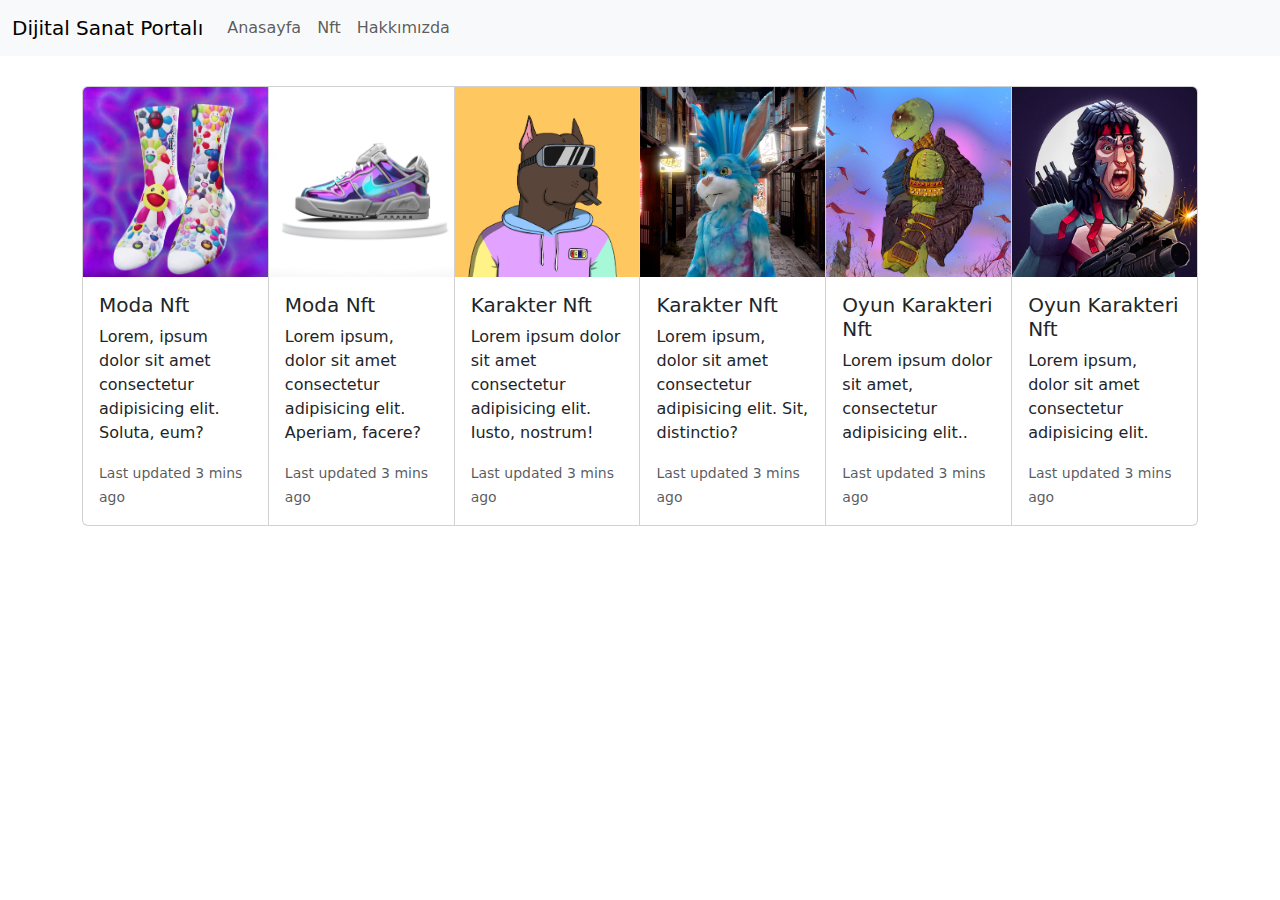
<file: urun.html>
<!DOCTYPE html>
<html lang="en">
<head>
    <meta charset="UTF-8">
    <meta http-equiv="X-UA-Compatible" content="IE=edge">
    <meta name="viewport" content="width=device-width, initial-scale=1.0">
    <title>NFT</title>
    <link rel="stylesheet" href="https://cdn.jsdelivr.net/npm/bootstrap@5.2.1/dist/css/bootstrap.min.css">
    <link rel="stylesheet" href="style.css">
</head>
<body bgcolor="black">
         <!-- UST BAR -->

 <nav class="navbar navbar-expand-lg bg-light">
            
    <div class="container-fluid">
       <a class="navbar-brand" href="index.html">Dijital Sanat Portalı</a>
  
       <button class="navbar-toggler" type="button" data-bs-toggle="collapse" data-bs-target="#navbarSupportedContent" aria-controls="navbarSupportedContent" aria-expanded="false" aria-label="Toggle navigation">
        <span class="navbar-toggler-icon"></span>
      </button>
              
       <div class="collapse navbar-collapse" id="navbarSupportedContent">
        <ul class="navbar-nav me-auto mb-2 mb-xl-0">
           <li class="nav-item">
              <a class="nav-link" aria-current="page" href="index.html">Anasayfa</a>
           </li>
  
          <li class="nav-item">
              <a class="nav-link" href="urun.html">Nft</a>
          </li>
  
           <a class="nav-link" href="hakkimizda.html">Hakkımızda</a>
          </li>
  
                  
          </ul>
                  
           </div>
          </div>
      </nav>

    
            
        </div>
    </div>
    
    <!-- CARTLAR -->

    <div class="container">
        <div class="card-group">
            <div class="card">
              <img width="200px" height="190px" src="img/moda1.png" class="card-img-top" alt="...">
              <div class="card-body">
                <h5 class="card-title">Moda Nft</h5>
                <p class="card-text">Lorem, ipsum dolor sit amet consectetur adipisicing elit. Soluta, eum?</p>
                <p class="card-text"><small class="text-muted">Last updated 3 mins ago</small></p>
              </div>
            </div>
            <div class="card">
              <img width="200px" height="190px" src="img/moda2.png" class="card-img-top" alt="...">
              <div class="card-body">
                <h5 class="card-title">Moda Nft</h5>
                <p class="card-text">Lorem ipsum, dolor sit amet consectetur adipisicing elit. Aperiam, facere?</p>
                <p class="card-text"><small class="text-muted">Last updated 3 mins ago</small></p>
              </div>
            </div>
            <div class="card">
              <img  width="200px" height="190px" src="img/karakter1.png" class="card-img-top" alt="...">
              <div class="card-body">
                <h5 class="card-title">Karakter Nft</h5>
                <p class="card-text">Lorem ipsum dolor sit amet consectetur adipisicing elit. Iusto, nostrum!</p>
                <p class="card-text"><small class="text-muted">Last updated 3 mins ago</small></p>
              </div>
            </div>
            <div class="card">
                <img width="200px" height="190px" src="img/karakter2.png" class="card-img-top" alt="...">
                <div class="card-body">
                  <h5 class="card-title">Karakter Nft</h5>
                  <p class="card-text">Lorem ipsum, dolor sit amet consectetur adipisicing elit. Sit, distinctio?</p>
                  <p class="card-text"><small class="text-muted">Last updated 3 mins ago</small></p>
                </div>
              </div>
              <div class="card">
                <img width="200px" height="190px" src="img/vg1.png" class="card-img-top" alt="...">
                <div class="card-body">
                  <h5 class="card-title">Oyun Karakteri Nft</h5>
                  <p class="card-text">Lorem ipsum dolor sit amet, consectetur adipisicing elit..</p>
                  <p class="card-text"><small class="text-muted">Last updated 3 mins ago</small></p>
                </div>
              </div>

              <div class="card">
                <img width="200px" height="190px" src="img/vg2.png" class="card-img-top" alt="...">
                <div class="card-body">
                  <h5 class="card-title">Oyun Karakteri Nft</h5>
                  <p class="card-text">Lorem ipsum, dolor sit amet consectetur adipisicing elit. </p>
                  <p class="card-text"><small class="text-muted">Last updated 3 mins ago</small></p>
                </div>
              </div>

          </div>



    </div>

</div>

</body>
</html>
</file>
<file: style.css>
.container {
    margin-top: 30px;
    width: 100%;
    height: 100%;
}
.buton {
    background-color:#F96666 ;
    margin: 0px auto;
    border: 0px;
    border-radius: 3px;
    font-family: Malgun Gothic;
}

.liste {
    list-style: none;
    margin: 0px auto;
}

.card-color:black;
</file>
